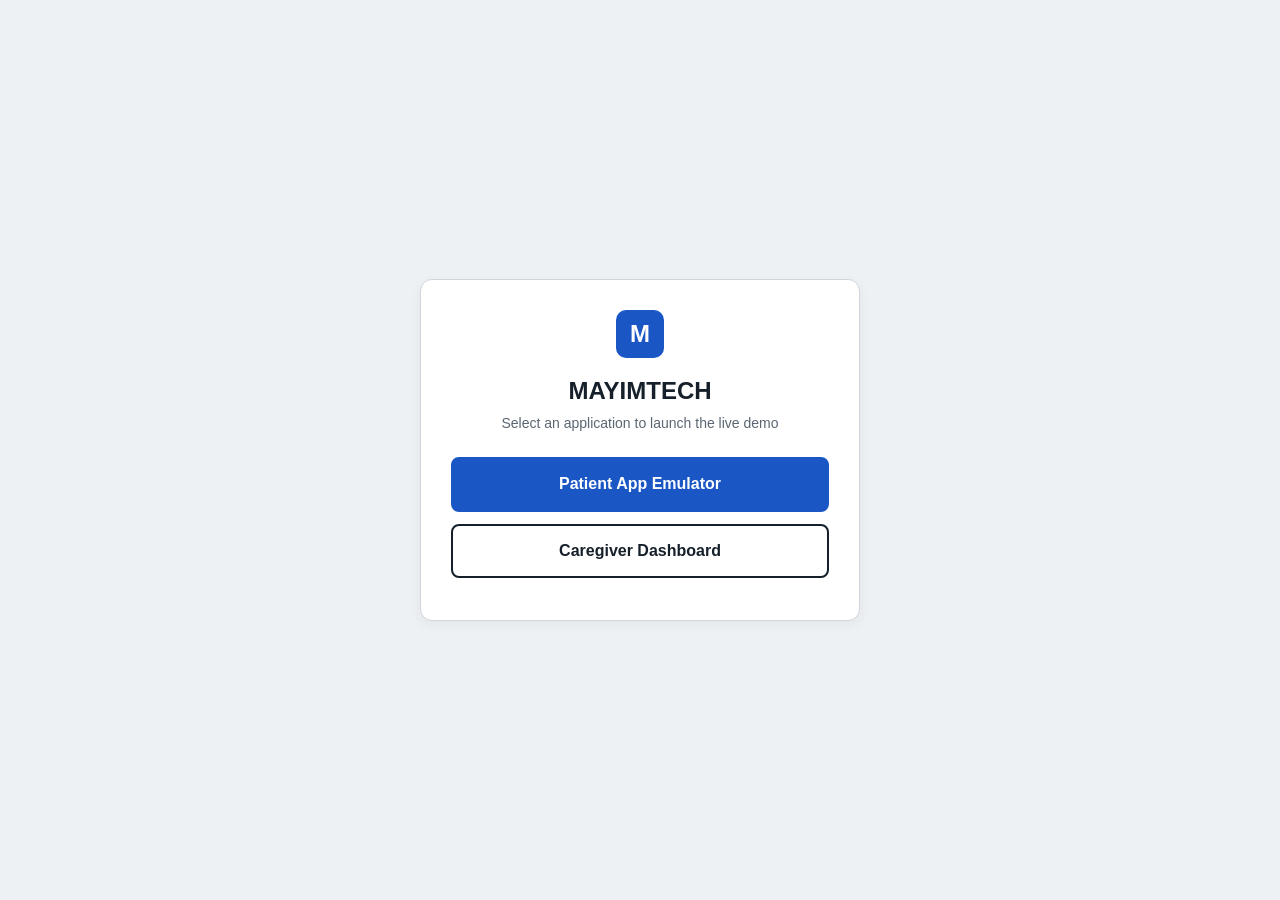
<file: index.html>
<!doctype html>
<html lang="en">
  <head>
    <meta charset="utf-8" />
    <meta name="viewport" content="width=device-width, initial-scale=1" />
    <title>MAYIMTECH — Portal</title>
    <link rel="stylesheet" href="styles.css" />
    <style>
      body.portal {
        display: flex;
        flex-direction: column;
        align-items: center;
        justify-content: center;
        min-height: 100vh;
        background: #eef1f4;
        font-family: -apple-system, "Segoe UI", Roboto, sans-serif;
        margin: 0;
        padding: 20px;
      }
      .portal-card {
        background: #ffffff;
        border: 1px solid #cfd6dd;
        border-radius: 12px;
        padding: 30px;
        width: 100%;
        max-width: 440px;
        text-align: center;
        box-shadow: 0 4px 12px rgba(22, 32, 43, 0.05);
      }
      .portal-logo {
        width: 48px;
        height: 48px;
        background: #1a56c4;
        color: #fff;
        border-radius: 10px;
        display: flex;
        align-items: center;
        justify-content: center;
        font-weight: 900;
        font-size: 24px;
        margin: 0 auto 16px;
      }
      h1 {
        font-size: 24px;
        margin: 0 0 6px;
        color: #16202b;
      }
      .subtitle {
        font-size: 14px;
        color: #5a6672;
        margin-bottom: 24px;
      }
      .portal-btn {
        display: block;
        width: 100%;
        padding: 14px;
        margin-bottom: 12px;
        font-size: 16px;
        font-weight: 700;
        text-decoration: none;
        text-align: center;
        border-radius: 8px;
        border: 2px solid #16202b;
        background: #ffffff;
        color: #16202b;
        cursor: pointer;
        transition: 0.15s;
      }
      .portal-btn:hover {
        background: #f1f4f7;
      }
      .portal-btn.primary {
        background: #1a56c4;
        border-color: #1a56c4;
        color: #ffffff;
      }
      .portal-btn.primary:hover {
        background: #1545a2;
        border-color: #1545a2;
      }
    </style>
  </head>
  <body class="portal">
    <div class="portal-card">
      <div class="portal-logo">M</div>
      <h1>MAYIMTECH</h1>
      <div class="subtitle">Select an application to launch the live demo</div>
      
      <a href="patient.html" class="portal-btn primary">Patient App Emulator</a>
      <a href="caregiver.html" class="portal-btn">Caregiver Dashboard</a>
    </div>
  </body>
</html>
</file>
<file: styles.css>
/* MAYIMTECH — shared styles
   Deliberately plain: light background, high contrast, large text, thin borders,
   no gradients / glassmorphism / heavy shadows. Status is communicated by color
   AND text so it is never color-only. */

:root {
  --bg: #eef1f4;
  --card: #ffffff;
  --ink: #16202b;
  --muted: #5a6672;
  --line: #cfd6dd;

  --green: #1a7f37;
  --green-bg: #e4f4e9;
  --amber: #a8560a;
  --amber-bg: #fdeddb;
  --red: #b3161c;
  --red-bg: #fbe3e4;

  --font: -apple-system, "Segoe UI", Roboto, Arial, sans-serif;
}

* {
  box-sizing: border-box;
}

body {
  margin: 0;
  font-family: var(--font);
  background: var(--bg);
  color: var(--ink);
  line-height: 1.4;
  -webkit-font-smoothing: antialiased;
  text-rendering: optimizeLegibility;
}

h1,
h2,
h3 {
  margin: 0;
  font-weight: 700;
}
button {
  font-family: inherit;
  cursor: pointer;
}

/* ---- generic pieces ---- */
.card {
  background: var(--card);
  border: 1px solid var(--line);
  border-radius: 8px;
  padding: 16px;
}

.conn {
  display: inline-flex;
  align-items: center;
  gap: 8px;
  font-size: 14px;
  color: var(--muted);
  font-weight: 600;
}
.conn .dot {
  width: 11px;
  height: 11px;
  border-radius: 50%;
  background: var(--muted);
  flex: none;
}
.conn.ok .dot {
  background: var(--green);
}
.conn.local .dot {
  background: var(--amber);
}

/* status color helpers (used by both apps) */
.is-normal {
  --status: var(--green);
  --status-bg: var(--green-bg);
}
.is-warning {
  --status: var(--amber);
  --status-bg: var(--amber-bg);
}
.is-critical {
  --status: var(--red);
  --status-bg: var(--red-bg);
}

/* =========================================================================
   PATIENT APP  (phone — plain, very large, for an elderly non-technical user)
   ========================================================================= */
.patient {
  max-width: 460px;
  margin: 0 auto;
  padding: max(18px, env(safe-area-inset-top)) 16px
    max(32px, env(safe-area-inset-bottom));
}
.patient .topbar {
  display: flex;
  justify-content: space-between;
  align-items: center;
  margin-bottom: 2em;
}
.patient .topbar .name {
  font-size: 19px;
  font-weight: 800;
  letter-spacing: 0.35px;
}
.patient .conn {
  font-size: 13px;
}

/* big status panel — the single most important element */
.status-panel {
  border: 3px solid var(--status, var(--line));
  background: var(--status-bg, var(--card));
  border-radius: 18px;
  padding: 26px 20px;
  text-align: center;
  margin-bottom: 16px;
}
.status-panel .status-icon {
  font-size: 64px;
  line-height: 1;
}
.status-panel .status-head {
  font-size: 34px;
  font-weight: 800;
  color: var(--status, var(--ink));
  margin-top: 10px;
}
.status-panel .status-sub {
  font-size: 20px;
  color: var(--ink);
  margin-top: 8px;
}

/* severity is shown by SIZE as well as color, smallest → largest:
   Normal = tiny green row, Warning = medium/softer, Critical = big/louder (fights alert fatigue) */
.status-panel.is-normal {
  padding: 11px 16px;
  margin-bottom: 2em;
  margin-top: 1em;
}
.status-panel.is-normal .status-head {
  font-size: 20px;
  margin-top: 0;
}

.status-panel.is-warning {
  padding: 18px 16px;
}
.status-panel.is-warning .status-icon {
  font-size: 40px;
  animation: iconPulse 1s ease-in-out infinite;
}
.status-panel.is-warning .status-head {
  font-size: 25px;
}

/* critical: bigger + the whole panel pulses red */
.status-panel.is-critical {
  padding: 32px 20px;
  animation: cardPulse 1.1s ease-in-out infinite;
}
.status-panel.is-critical .status-icon {
  font-size: 74px;
}
.status-panel.is-critical .status-head {
  font-size: 40px;
}

/* patient acknowledged a warning: stays amber, icon shrinks + dims, pulse stops */
.status-panel.acked .status-icon {
  font-size: 26px;
  opacity: 0.4;
  animation: none;
}

/* acknowledgment CTA (warning only) */
.status-panel .cta {
  width: 100%;
  margin-top: 16px;
  font-size: 18px;
  font-weight: 700;
  padding: 14px 20px;
  border-radius: 14px;
  border: 0;
  background: var(--amber);
  color: #fff;
  cursor: pointer;
  box-shadow: 0 1px 2px rgba(0, 0, 0, 0.12);
  -webkit-tap-highlight-color: transparent;
}
.status-panel .cta:active {
  transform: scale(0.98);
  filter: brightness(0.92);
}
.status-panel .cta[hidden] {
  display: none;
}

/* readings — three big, plain rows */
.readings {
  display: grid;
  gap: 10px;
  margin-bottom: 20px;
  margin-top: 2em;
}
.reading {
  display: flex;
  align-items: center;
  justify-content: space-between;
  background: var(--card);
  border: 1px solid var(--line);
  border-radius: 14px;
  padding: 14px 18px;
}
.reading .r-label {
  display: inline-flex;
  align-items: center;
  gap: 9px;
  font-size: 20px;
  font-weight: 600;
}
.reading .r-icon {
  width: 22px;
  height: 22px;
  flex: none;
  fill: none;
  stroke: currentColor;
  stroke-width: 2;
  stroke-linecap: round;
  stroke-linejoin: round;
  color: var(--muted);
}
.reading .r-value {
  font-size: 30px;
  font-weight: 800;
}
.reading .r-value .unit {
  font-size: 17px;
  font-weight: 600;
  color: inherit;
}
/* each vital value is colored by its own level: green / amber / red */
.reading.ok .r-value {
  color: var(--green);
}
.reading.warn .r-value {
  color: var(--amber);
}
.reading.crit .r-value {
  color: var(--red);
}

/* demo controls — clearly separated from the patient-facing display */
.demo-controls {
  margin-top: 2em;
  border-top: 1px solid rgba(0, 0, 0, 0.2);
  padding-top: 1em;
}
.controls-title {
  font-size: 14px;
  text-transform: uppercase;
  letter-spacing: 1px;
  color: var(--muted);
  font-weight: 700;
  margin: 4px 2px 10px;
}
.push-label {
  color: var(--muted);
  font-size: 14px;
  font-weight: 600;
  margin: 16px 2px 8px;
}
.demo-actions {
  display: grid;
  grid-template-columns: repeat(3, minmax(0, 1fr));
  gap: 10px;
  margin-bottom: 14px;
}
.btn {
  display: block;
  width: 100%;
  min-width: 0;
  font-size: 17px;
  line-height: 1.15;
  font-weight: 700;
  padding: 15px 7px;
  margin: 0;
  border-radius: 14px;
  border: 2px solid var(--ink);
  background: var(--card);
  color: var(--ink);
  white-space: nowrap;
  -webkit-tap-highlight-color: transparent;
}
.btn:active {
  transform: scale(0.98);
}
.btn.normal {
  border-color: var(--green);
  color: var(--green);
}
.btn.high {
  border-color: var(--amber);
  color: var(--amber);
}
.btn.alert {
  border-color: var(--red);
  background: var(--red);
  color: #fff;
}

.auto-row {
  display: flex;
  align-items: center;
  justify-content: space-between;
  gap: 16px;
  padding: 14px 16px;
  margin-top: 14px;
  background: var(--card);
  border: 1px solid var(--line);
  border-radius: 14px;
}
.auto-row .a-label {
  font-size: 18px;
  line-height: 1.2;
  font-weight: 650;
}
.auto-row .a-label small {
  display: block;
  margin-top: 3px;
  color: var(--muted);
  font-size: 13px;
  font-weight: 500;
}

/* accessible toggle */
.toggle {
  position: relative;
  width: 58px;
  height: 32px;
  flex: none;
}
.toggle input {
  opacity: 0;
  width: 0;
  height: 0;
}
.toggle .track {
  position: absolute;
  inset: 0;
  background: #b9c2cb;
  border-radius: 32px;
  transition: 0.2s;
}
.toggle .track::before {
  content: "";
  position: absolute;
  height: 26px;
  width: 26px;
  left: 3px;
  top: 3px;
  background: #fff;
  border-radius: 50%;
  transition: 0.2s;
}
.toggle input:checked + .track {
  background: var(--green);
}
.toggle input:checked + .track::before {
  transform: translateX(26px);
}

.foot {
  text-align: center;
  color: var(--muted);
  font-size: 13px;
  margin-top: 2em;
  padding-top: 1em;
  border-top: 1px solid rgba(0, 0, 0, 0.2);
}

/* =========================================================================
   CAREGIVER APP  (laptop — clean clinical dashboard, alert is the loudest thing)
   ========================================================================= */
.caregiver {
  max-width: 1180px;
  margin: 0 auto;
  padding: 22px;
  /* tune these to taste */
  --cg-gap: 26px; /* space between the monitoring and history columns */
  --vital-pad: 14px; /* padding inside each vital card */
  --vital-value: 34px; /* size of the big vital number */
  --vitals-gap: 12px; /* space between the three vital cards */
}
.caregiver .topbar {
  display: flex;
  justify-content: space-between;
  align-items: center;
  flex-wrap: wrap;
  gap: 12px;
  margin: -22px -22px 16px;
  padding: 10px 22px;
  background: rgba(255, 255, 255, 0.96);
  border: 0;
  border-bottom: 1px solid var(--line);
  border-radius: 0;
  box-shadow: 0 2px 8px rgba(22, 32, 43, 0.06);
  position: sticky;
  top: 0;
  z-index: 10;
  backdrop-filter: blur(10px);
}
.caregiver .topbar .brand {
  font-size: 17px;
  font-weight: 800;
  letter-spacing: 0.35px;
}
.caregiver .conn {
  cursor: default;
  user-select: none;
}

.dev-bar {
  display: flex;
  align-items: center;
  justify-content: space-between;
  gap: 12px;
  margin: 0 0 14px;
  padding: 9px 12px;
  border: 1px dashed #8793a0;
  border-radius: 8px;
  background: #f8fafb;
  color: var(--muted);
}
.dev-bar[hidden] {
  display: none;
}
.dev-label {
  font-size: 12px;
  font-weight: 800;
  text-transform: uppercase;
  letter-spacing: 0.6px;
}
.dev-actions {
  display: flex;
  flex-wrap: wrap;
  gap: 7px;
}
.dev-actions button {
  min-height: 34px;
  padding: 6px 11px;
  border: 1px solid var(--line);
  border-radius: 6px;
  background: #fff;
  color: var(--ink);
  font-size: 13px;
  font-weight: 700;
}
.dev-actions button:hover {
  border-color: #8793a0;
  background: #f1f4f7;
}
.dev-actions button[data-dev-status="normal"] {
  color: var(--green);
}
.dev-actions button[data-dev-status="warning"] {
  color: var(--amber);
}
.dev-actions button[data-dev-status="critical"] {
  color: var(--red);
}

.patients-heading {
  display: flex;
  align-items: center;
  justify-content: space-between;
  gap: 12px;
  margin: 2px 2px 10px;
}
.patients-heading h1 {
  font-size: 21px;
}
.patient-count {
  padding: 4px 9px;
  border-radius: 999px;
  background: #e8edf2;
  color: var(--muted);
  font-size: 12px;
  font-weight: 700;
}

/* the alert banner: strongest element on screen when active */
.alert-banner {
  display: none;
  border: 2px solid var(--red);
  background: var(--red-bg);
  border-left: 10px solid var(--red);
  border-radius: 8px;
  padding: 18px 20px;
  margin-bottom: 18px;
}
.alert-banner.show {
  display: block;
  animation: pulse 1.1s ease-in-out infinite;
}
.alert-banner.warning {
  border-color: var(--amber);
  background: var(--amber-bg);
  border-left-color: var(--amber);
  animation: none;
}
.alert-banner .a-title {
  font-size: 24px;
  font-weight: 800;
  color: var(--red);
}
.alert-banner.warning .a-title {
  color: var(--amber);
}
.alert-banner .a-body {
  font-size: 17px;
  margin-top: 6px;
}
@keyframes pulse {
  0%,
  100% {
    box-shadow: 0 0 0 0 rgba(179, 22, 28, 0);
  }
  50% {
    box-shadow: 0 0 0 6px rgba(179, 22, 28, 0.18);
  }
}

/* one patient card; border reacts to status */
.patient-card {
  border-width: 2px;
}
.patient-card.is-warning {
  border-color: var(--amber);
}
.patient-card.is-critical {
  border-color: var(--red);
  animation: cardPulse 1.1s ease-in-out infinite;
}
@keyframes cardPulse {
  0%,
  100% {
    box-shadow: 0 0 0 0 rgba(179, 22, 28, 0);
  }
  50% {
    box-shadow: 0 0 0 6px rgba(179, 22, 28, 0.22);
  }
}

.cg-body {
  display: grid;
  grid-template-columns: minmax(0, 1.45fr) minmax(300px, 0.85fr);
  gap: var(--cg-gap);
  align-items: stretch;
}
.cg-left {
  display: flex;
  flex-direction: column;
  height: 100%;
  min-width: 0;
}
.cg-right {
  display: flex;
  flex-direction: column;
  height: 100%;
  min-width: 300px;
}
.patient-card.has-history .cg-body {
  min-height: 440px;
}

.patient-head {
  display: flex;
  justify-content: space-between;
  align-items: center;
  margin-bottom: 12px;
}
.patient-head .ph-left {
  display: flex;
  align-items: center;
  gap: 10px;
}

/* status icon: hidden when normal; shown for warning/critical; pulses only for warning */
.patient-card .status-icon {
  display: none;
  font-size: 24px;
  line-height: 1;
}
.patient-card.is-warning .status-icon,
.patient-card.is-critical .status-icon {
  display: inline-block;
}

/* alert line + ack note inside the card */
.status-banner-wrap {
  height: 24px;
  margin: 8px 0 16px;
  display: flex;
  align-items: center;
  width: 100%;
}
.alert-line {
  display: none;
  margin: 0;
  padding: 0;
  border: 0;
  font-size: 13px;
  margin-top: 0.5em;
}
.alert-line .a-title {
  display: inline-block;
  margin-right: 7px;
  padding: 2px 7px;
  border-radius: 999px;
  color: #fff;
  font-size: 12px;
  line-height: 1.3;
}
.patient-card.is-warning .alert-line,
.patient-card.is-critical .alert-line {
  display: block;
  background: transparent;
  border: 0;
}
.patient-card.is-warning .alert-line .a-title {
  color: #fff;
  background: var(--amber);
}
.patient-card.is-critical .alert-line .a-title {
  color: #fff;
  background: var(--red);
}
.alert-line .a-body {
  color: var(--ink);
  font-weight: 500;
}

.ack-note {
  display: none;
  margin-top: 0.4em;
  padding: 0;
  border: 0;
  font-size: 13px;
}
.ack-note:not([hidden]) {
  display: block;
}
.ack-note .ack-title {
  display: inline-block;
  margin-right: 7px;
  padding: 2px 7.5px;
  border-radius: 999px;
  color: #fff;
  background: var(--green);
  font-size: 11px;
  line-height: 1.35;
  font-weight: 700;
}
.ack-note .ack-body {
  color: var(--ink);
  font-weight: 500;
}
.ack-note[hidden] {
  display: none;
}
.patient-card.is-acknowledged .alert-line {
  display: none;
}
.patient-head .p-name {
  font-size: 22px;
  font-weight: 800;
}
.patient-foot {
  margin-top: 12px;
  padding-top: 9px;
  border-top: 1px solid var(--line);
  color: var(--muted);
  font-size: 12px;
}

.badge {
  font-size: 16px;
  font-weight: 800;
  padding: 6px 14px;
  border-radius: 6px;
  color: #fff;
  background: var(--muted);
}
.badge.is-normal {
  background: var(--green);
}
.badge.is-warning {
  background: var(--amber);
}
.badge.is-critical {
  background: var(--red);
}

.vitals {
  display: grid;
  grid-template-columns: repeat(3, 1fr);
  gap: var(--vitals-gap);
}
.vital {
  border: 1px solid var(--line);
  border-radius: 8px;
  padding: 10px 12px;
  text-align: left;
}
.vital .v-label {
  display: flex;
  align-items: center;
  gap: 7px;
  font-size: 14px;
  color: var(--ink);
  font-weight: 700;
}
.vital .v-icon {
  width: 18px;
  height: 18px;
  flex: none;
  fill: none;
  stroke: currentColor;
  stroke-width: 2;
  stroke-linecap: round;
  stroke-linejoin: round;
}
.vital .v-value {
  font-size: 28px;
  font-weight: 800;
  margin-top: 1px;
}
.vital .v-value .unit {
  font-size: 15px;
  color: inherit;
  font-weight: 600;
}
/* each vital colored by its own level (matches the patient app) */
.vital.ok .v-value {
  color: var(--green);
}
.vital.warn {
  border-color: var(--amber);
  background: var(--amber-bg);
}
.vital.warn .v-value {
  color: var(--amber);
}
.vital.crit {
  border-color: var(--red);
  background: var(--red-bg);
}
.vital.crit .v-value {
  color: var(--red);
}

.meta-row {
  display: flex;
  justify-content: space-between;
  margin-top: 13px;
  font-size: 14px;
  color: var(--muted);
}
.meta-row b {
  color: var(--ink);
  font-size: 14px;
  font-weight: 500;
}

.section-title {
  color: var(--ink);
  font-size: 16px;
  font-weight: 750;
  margin: 2px 0 12px;
}
.chart-heading {
  display: flex;
  align-items: center;
  justify-content: space-between;
  gap: 10px;
  margin-top: 1em;
}
.chart-heading .section-title {
  margin-bottom: 12px;
}
.last-reading {
  color: var(--muted);
  font-size: 13px;
  white-space: nowrap;
}
.last-reading b {
  color: var(--ink);
  font-weight: 600;
}
.history-heading {
  display: flex;
  align-items: center;
  justify-content: space-between;
  gap: 10px;
}
.history-heading .section-title {
  margin-bottom: 12px;
}
.alerts-total {
  color: var(--muted);
  font-size: 13px;
  white-space: nowrap;
}
.alerts-total b {
  color: var(--ink);
  font-weight: 600;
}
.history-empty {
  margin-top: 8px;
  padding: 24px 12px;
  border: 1px dashed var(--line);
  border-radius: 7px;
  color: var(--muted);
  font-size: 14px;
  text-align: center;
}
.history-empty[hidden] {
  display: none;
}
.chart-wrap {
  border: 1px solid var(--line);
  border-radius: 8px;
  padding: 10px;
}
canvas {
  width: 100%;
  height: 200px;
  display: block;
}

.history {
  display: grid;
  align-content: start;
  gap: 8px;
  margin-top: 8px;
}
.history:not(.is-expanded) .event:nth-child(n + 7) {
  display: none;
}
.event {
  display: flex;
  justify-content: space-between;
  align-items: center;
  gap: 10px;
  border: 1px solid var(--line);
  border-left: 5px solid var(--muted);
  background: var(--card);
  height: 50px;
  border-radius: 6px;
  padding: 7px 12px;
  font-size: 14px;
}
.event.is-normal {
  border-left-color: var(--green);
}
.event.is-warning {
  border-left-color: var(--amber);
}
.event.is-critical {
  border-left-color: var(--red);
}
.event .e-time {
  color: var(--muted);
}
.history-more {
  display: none;
}
.history-more:not([hidden]) {
  display: block;
  width: 100%;
  margin-top: 12px;
  padding: 9px 12px;
  border: 1px solid var(--line);
  border-radius: 7px;
  background: #fff;
  color: var(--ink);
  font-size: 13px;
  font-weight: 700;
}

@media (max-width: 820px) {
  .caregiver {
    padding: 14px;
  }
  .caregiver .topbar {
    margin: -14px -14px 16px;
    padding: 12px 14px;
  }
  .cg-body {
    grid-template-columns: 1fr;
  }
  .cg-left {
    display: block;
  }
  .cg-right {
    min-width: 0;
  }
  .patient-card.has-history .cg-body {
    min-height: 0;
  }
  .status-banner-wrap {
    height: auto;
    margin: 0 0 12px;
  }
  .vital {
    padding: 13px;
    text-align: center;
  }
  .vital .v-value {
    font-size: 31px;
  }
  .history {
    margin-top: 2px;
  }
  .chart-heading {
    margin-top: 20px;
    padding-top: 0;
  }
  .dev-bar {
    align-items: flex-start;
    flex-direction: column;
  }
}

@media (max-width: 540px) {
  .patient-head {
    align-items: flex-start;
    gap: 10px;
  }
  .patient-head .p-name {
    font-size: 19px;
  }
  .vitals {
    grid-template-columns: 1fr;
    gap: 8px;
  }
  .vital {
    display: flex;
    align-items: center;
    justify-content: space-between;
    text-align: left;
  }
  .vital .v-value {
    margin-top: 0;
    font-size: 27px;
  }
  .meta-row {
    align-items: flex-start;
    flex-direction: column;
    gap: 5px;
  }
  .event {
    align-items: flex-start;
    flex-direction: column;
  }
  .event {
    height: auto;
    min-height: 58px;
  }
}
</file>
